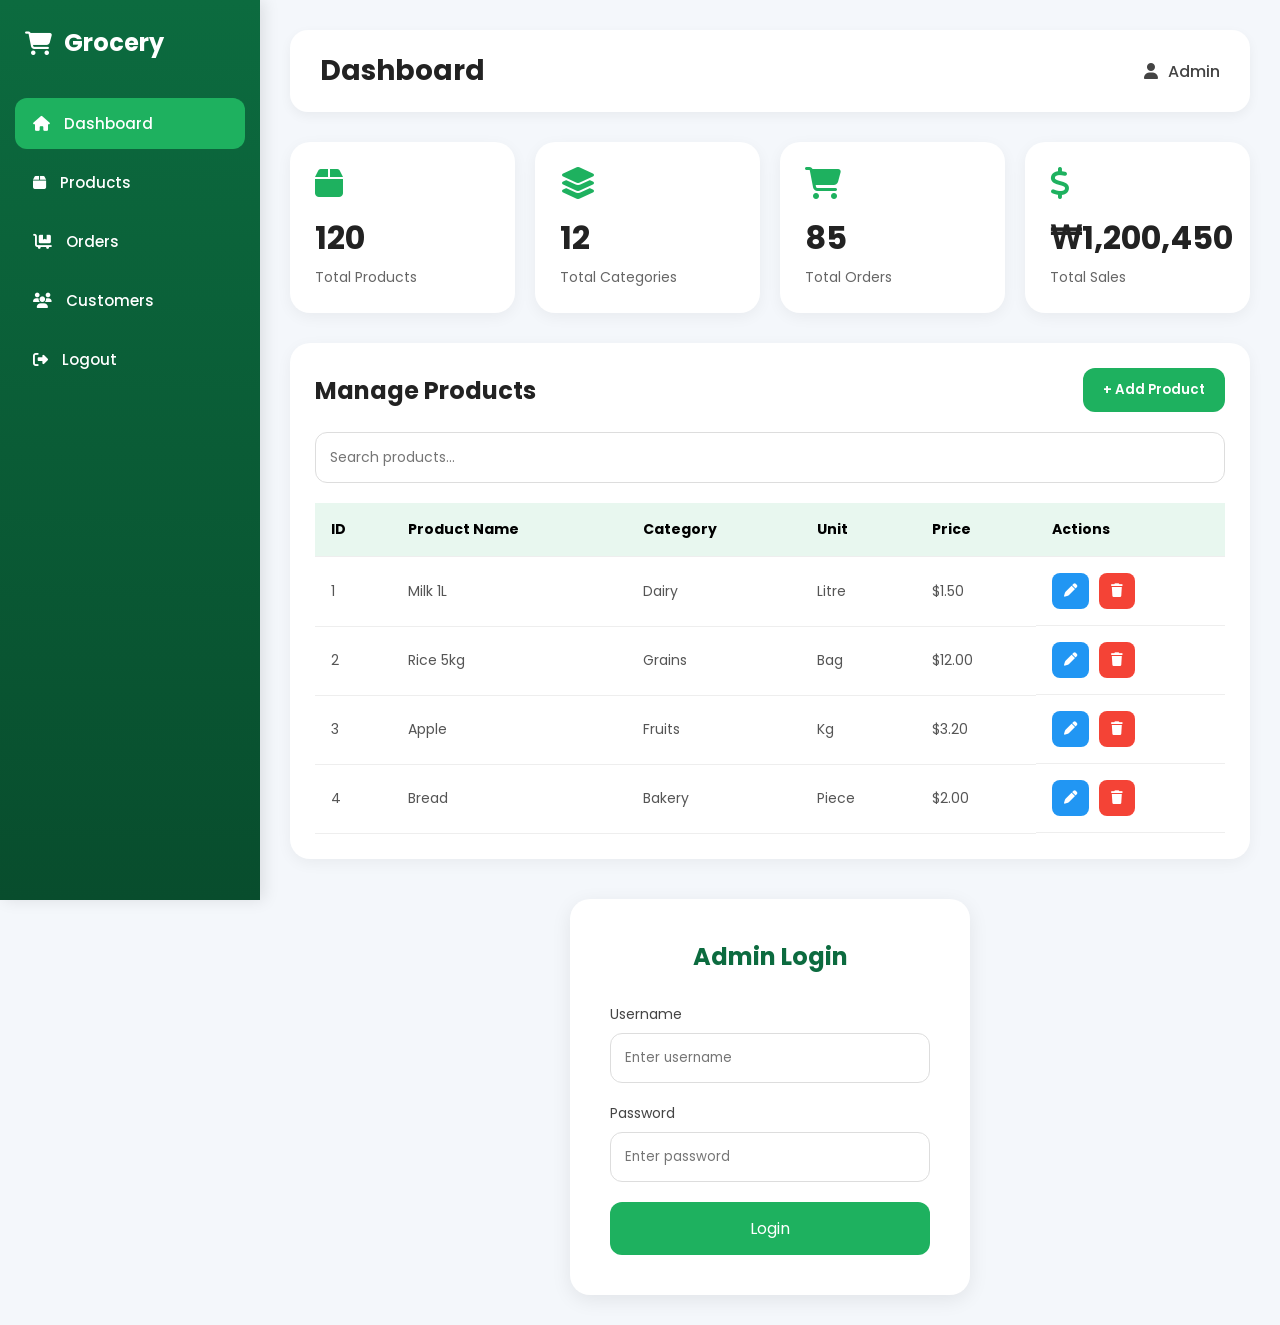
<file: Project_mockup/Mockup.html>
<!DOCTYPE html>
<html lang="en">

<head>
    <meta charset="UTF-8" />
    <meta name="viewport" content="width=device-width, initial-scale=1.0" />
    <title>Grocery Store Management System</title>

    <!-- Google Font -->
    <link href="https://fonts.googleapis.com/css2?family=Poppins:wght@300;400;500;600;700&display=swap" rel="stylesheet">

    <!-- Font Awesome -->
    <link rel="stylesheet" href="https://cdnjs.cloudflare.com/ajax/libs/font-awesome/6.5.1/css/all.min.css" />

    <style>
        * {
            margin: 0;
            padding: 0;
            box-sizing: border-box;
            font-family: 'Poppins', sans-serif;
        }
        
        body {
            background: #f4f7fb;
            display: flex;
            min-height: 100vh;
        }
        /* SIDEBAR */
        
        .sidebar {
            width: 260px;
            background: linear-gradient(to bottom, #0c6b3f, #084d2d);
            color: white;
            padding: 25px 0;
            position: fixed;
            height: 100%;
            box-shadow: 4px 0 15px rgba(0, 0, 0, 0.1);
        }
        
        .logo {
            display: flex;
            align-items: center;
            gap: 12px;
            padding: 0 25px 30px;
            font-size: 24px;
            font-weight: 700;
        }
        
        .menu {
            list-style: none;
        }
        
        .menu li {
            margin: 8px 15px;
        }
        
        .menu li a {
            text-decoration: none;
            color: white;
            display: flex;
            align-items: center;
            gap: 14px;
            padding: 14px 18px;
            border-radius: 12px;
            transition: 0.3s;
            font-size: 15px;
            font-weight: 500;
        }
        
        .menu li a:hover,
        .menu li a.active {
            background: #1eb15f;
        }
        /* MAIN */
        
        .main {
            margin-left: 260px;
            width: 100%;
            padding: 30px;
        }
        /* TOPBAR */
        
        .topbar {
            background: white;
            padding: 20px 30px;
            border-radius: 18px;
            display: flex;
            justify-content: space-between;
            align-items: center;
            box-shadow: 0 4px 12px rgba(0, 0, 0, 0.05);
            margin-bottom: 30px;
        }
        
        .topbar h1 {
            font-size: 28px;
            color: #222;
        }
        
        .admin {
            display: flex;
            align-items: center;
            gap: 10px;
            font-weight: 500;
            color: #444;
        }
        /* CARDS */
        
        .cards {
            display: grid;
            grid-template-columns: repeat(auto-fit, minmax(220px, 1fr));
            gap: 20px;
            margin-bottom: 30px;
        }
        
        .card {
            background: white;
            border-radius: 20px;
            padding: 25px;
            box-shadow: 0 4px 15px rgba(0, 0, 0, 0.05);
            transition: 0.3s;
        }
        
        .card:hover {
            transform: translateY(-5px);
        }
        
        .card i {
            font-size: 32px;
            color: #1eb15f;
            margin-bottom: 15px;
        }
        
        .card h2 {
            font-size: 32px;
            color: #222;
            margin-bottom: 5px;
        }
        
        .card p {
            color: #666;
            font-size: 14px;
        }
        /* TABLE SECTION */
        
        .table-section {
            background: white;
            padding: 25px;
            border-radius: 20px;
            box-shadow: 0 4px 15px rgba(0, 0, 0, 0.05);
        }
        
        .table-header {
            display: flex;
            justify-content: space-between;
            align-items: center;
            margin-bottom: 20px;
        }
        
        .table-header h2 {
            color: #222;
        }
        
        .btn {
            background: #1eb15f;
            border: none;
            color: white;
            padding: 12px 20px;
            border-radius: 12px;
            cursor: pointer;
            font-weight: 600;
            transition: 0.3s;
        }
        
        .btn:hover {
            background: #14964d;
        }
        
        .search-box {
            margin-bottom: 20px;
        }
        
        .search-box input {
            width: 100%;
            padding: 14px;
            border: 1px solid #ddd;
            border-radius: 12px;
            outline: none;
            font-size: 14px;
        }
        
        table {
            width: 100%;
            border-collapse: collapse;
        }
        
        table thead {
            background: #e8f7ef;
        }
        
        table th,
        table td {
            padding: 16px;
            text-align: left;
            border-bottom: 1px solid #eee;
            font-size: 14px;
        }
        
        table td {
            color: #555;
        }
        
        .actions {
            display: flex;
            gap: 10px;
        }
        
        .edit {
            background: #2196f3;
            color: white;
            border: none;
            padding: 8px 12px;
            border-radius: 8px;
            cursor: pointer;
        }
        
        .delete {
            background: #f44336;
            color: white;
            border: none;
            padding: 8px 12px;
            border-radius: 8px;
            cursor: pointer;
        }
        /* LOGIN MODAL */
        
        .login-container {
            margin-top: 40px;
            display: flex;
            justify-content: center;
        }
        
        .login-box {
            width: 400px;
            background: white;
            padding: 40px;
            border-radius: 20px;
            box-shadow: 0 5px 20px rgba(0, 0, 0, 0.08);
        }
        
        .login-box h2 {
            text-align: center;
            margin-bottom: 30px;
            color: #0c6b3f;
        }
        
        .input-group {
            margin-bottom: 20px;
        }
        
        .input-group label {
            display: block;
            margin-bottom: 8px;
            color: #444;
            font-size: 14px;
        }
        
        .input-group input {
            width: 100%;
            padding: 14px;
            border: 1px solid #ddd;
            border-radius: 12px;
            outline: none;
        }
        
        .login-btn {
            width: 100%;
            background: #1eb15f;
            color: white;
            border: none;
            padding: 14px;
            border-radius: 12px;
            font-size: 16px;
            cursor: pointer;
            transition: 0.3s;
        }
        
        .login-btn:hover {
            background: #14964d;
        }
        /* RESPONSIVE */
        
        @media(max-width:900px) {
            .sidebar {
                width: 80px;
            }
            .sidebar .logo span,
            .sidebar .menu li a span {
                display: none;
            }
            .main {
                margin-left: 80px;
            }
        }
        
        @media(max-width:700px) {
            .cards {
                grid-template-columns: 1fr;
            }
            .table-section {
                overflow-x: auto;
            }
            .login-box {
                width: 100%;
            }
        }
    </style>
</head>

<body>

    <!-- SIDEBAR -->

    <div class="sidebar">

        <div class="logo">
            <i class="fa-solid fa-cart-shopping"></i>
            <span>Grocery</span>
        </div>

        <ul class="menu">
            <li><a href="#" class="active"><i class="fa-solid fa-house"></i><span>Dashboard</span></a></li>

            <li><a href="#"><i class="fa-solid fa-box"></i><span>Products</span></a></li>

            <!-- <li><a href="#"><i class="fa-solid fa-layer-group"></i><span>Categories</span></a></li> -->

            <li><a href="#"><i class="fa-solid fa-cart-flatbed"></i><span>Orders</span></a></li>

            <li><a href="#"><i class="fa-solid fa-users"></i><span>Customers</span></a></li>

            <!-- <li><a href="#"><i class="fa-solid fa-chart-line"></i><span>Reports</span></a></li>

            <li><a href="#"><i class="fa-solid fa-gear"></i><span>Settings</span></a></li> -->

            <li><a href="#"><i class="fa-solid fa-right-from-bracket"></i><span>Logout</span></a></li>
        </ul>

    </div>

    <!-- MAIN CONTENT -->

    <div class="main">

        <!-- TOPBAR -->

        <div class="topbar">
            <h1>Dashboard</h1>

            <div class="admin">
                <i class="fa-solid fa-user"></i> Admin
            </div>
        </div>

        <!-- CARDS -->

        <div class="cards">

            <div class="card">
                <i class="fa-solid fa-box"></i>
                <h2>120</h2>
                <p>Total Products</p>
            </div>

            <div class="card">
                <i class="fa-solid fa-layer-group"></i>
                <h2>12</h2>
                <p>Total Categories</p>
            </div>

            <div class="card">
                <i class="fa-solid fa-cart-shopping"></i>
                <h2>85</h2>
                <p>Total Orders</p>
            </div>

            <div class="card">
                <i class="fa-solid fa-dollar-sign"></i>
                <h2>₩1,200,450</h2>
                <p>Total Sales</p>
            </div>

        </div>

        <!-- PRODUCTS TABLE -->

        <div class="table-section">

            <div class="table-header">
                <h2>Manage Products</h2>

                <button class="btn">
          + Add Product
        </button>
            </div>

            <div class="search-box">
                <input type="text" placeholder="Search products..." id="searchInput">
            </div>

            <table id="productTable">

                <thead>
                    <tr>
                        <th>ID</th>
                        <th>Product Name</th>
                        <th>Category</th>
                        <th>Unit</th>
                        <th>Price</th>
                        <th>Actions</th>
                    </tr>
                </thead>

                <tbody>

                    <tr>
                        <td>1</td>
                        <td>Milk 1L</td>
                        <td>Dairy</td>
                        <td>Litre</td>
                        <td>$1.50</td>

                        <td class="actions">
                            <button class="edit">
                <i class="fa-solid fa-pen"></i>
              </button>

                            <button class="delete">
                <i class="fa-solid fa-trash"></i>
              </button>
                        </td>
                    </tr>

                    <tr>
                        <td>2</td>
                        <td>Rice 5kg</td>
                        <td>Grains</td>
                        <td>Bag</td>
                        <td>$12.00</td>

                        <td class="actions">
                            <button class="edit">
                <i class="fa-solid fa-pen"></i>
              </button>

                            <button class="delete">
                <i class="fa-solid fa-trash"></i>
              </button>
                        </td>
                    </tr>

                    <tr>
                        <td>3</td>
                        <td>Apple</td>
                        <td>Fruits</td>
                        <td>Kg</td>
                        <td>$3.20</td>

                        <td class="actions">
                            <button class="edit">
                <i class="fa-solid fa-pen"></i>
              </button>

                            <button class="delete">
                <i class="fa-solid fa-trash"></i>
              </button>
                        </td>
                    </tr>

                    <tr>
                        <td>4</td>
                        <td>Bread</td>
                        <td>Bakery</td>
                        <td>Piece</td>
                        <td>$2.00</td>

                        <td class="actions">
                            <button class="edit">
                <i class="fa-solid fa-pen"></i>
              </button>

                            <button class="delete">
                <i class="fa-solid fa-trash"></i>
              </button>
                        </td>
                    </tr>

                </tbody>

            </table>

        </div>

        <!-- LOGIN PAGE MOCKUP -->

        <div class="login-container">

            <div class="login-box">

                <h2>Admin Login</h2>

                <div class="input-group">
                    <label>Username</label>
                    <input type="text" placeholder="Enter username">
                </div>

                <div class="input-group">
                    <label>Password</label>
                    <input type="password" placeholder="Enter password">
                </div>

                <button class="login-btn">
          Login
        </button>

            </div>

        </div>

    </div>

    <script>
        // PRODUCT SEARCH

        const searchInput = document.getElementById('searchInput');

        searchInput.addEventListener('keyup', function() {

            const filter = searchInput.value.toLowerCase();

            const rows = document.querySelectorAll('#productTable tbody tr');

            rows.forEach(row => {

                const text = row.textContent.toLowerCase();

                if (text.includes(filter)) {
                    row.style.display = '';
                } else {
                    row.style.display = 'none';
                }

            });

        });

        // DELETE BUTTON

        const deleteButtons = document.querySelectorAll('.delete');

        deleteButtons.forEach(button => {

            button.addEventListener('click', () => {

                if (confirm('Are you sure you want to delete this product?')) {
                    button.closest('tr').remove();
                }

            });

        });
    </script>

</body>

</html>
</file>
